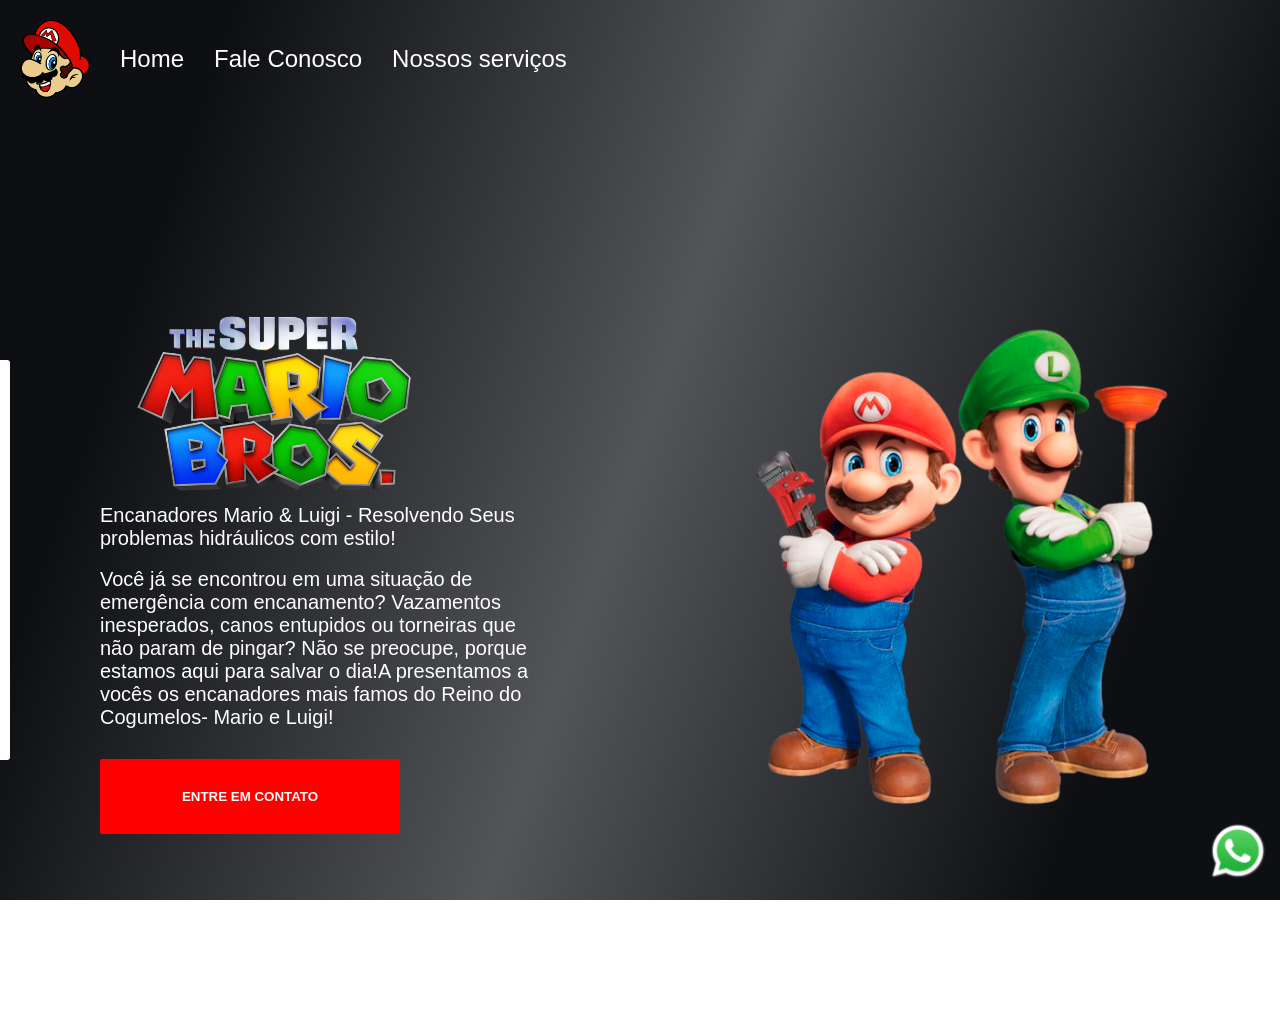
<file: index.html>
<!DOCTYPE html>

<html lang="pt-BR">

<head>
    <meta charset="UTF-8">
    <meta name="viewport" content="width=device-width, initial-scale=1.0">
    <title>Mario Bros</title>
    <link rel="stylesheet" href="style.css">
</head>

<body>
    <div class="cabecalho">
        <img src="imagens/logo-header.png" alt="logo-do-cabeçario">
        <a href="index.html">Home</a>
        <a onclick="mostrar_form()">Fale Conosco</a>
        <a href="servicos.html">Nossos serviços</a>

    </div>
    <div class="caixa-mae">
        <div class="apresentação-caixa">
            <img src="imagens/logo.png" alt="logo-site" class="logo-site">
            <p> Encanadores Mario & Luigi - Resolvendo Seus problemas hidráulicos com estilo!</p>
            <br>
            <p>Você já se encontrou em uma situação de emergência com encanamento?
                Vazamentos inesperados, canos entupidos ou torneiras que não param de pingar?
                Não se preocupe, porque estamos aqui para salvar o dia!A presentamos a vocês os encanadores mais
                famos do Reino do Cogumelos- Mario e Luigi!
            </p>
            <button onclick="mostrar_form()">Entre em contato</button>
        </div>
        <div class="imagem-mario-caixa">
            <img src="imagens/mario.png" alt="logo-mario" class="logo-luigi-mario">
            <div class="video-mario">
                <div class="mascara-video"></div>
                <video src="imagens/video.mp4" autoplay loop muted></video>

            </div>
        </div>


    </div>
    <div class="caixa-whatsapp">
        <a class="link-whatsapp" href="https://wa.me/5529290392940?text=gostaria%20de%20agendar%20um%20reparo%20"
            target="_blank">

            <img src="imagens/whatsapp.png" alt="botão-whatsapp">
        </a>
    </div>

    <form class="formulario">
        <input placeholder="seu nome" />
        <input placeholder="seu email" />
        <input placeholder="digite seu problema aqui..." />
        <textarea></textarea>
        <button>pedir orçamento</button>


    </form>
    <div class="mascara-formulario" onclick="esconder_form()"></div>

    <script src="scripts.js"></script>

</body>

</html>
</file>
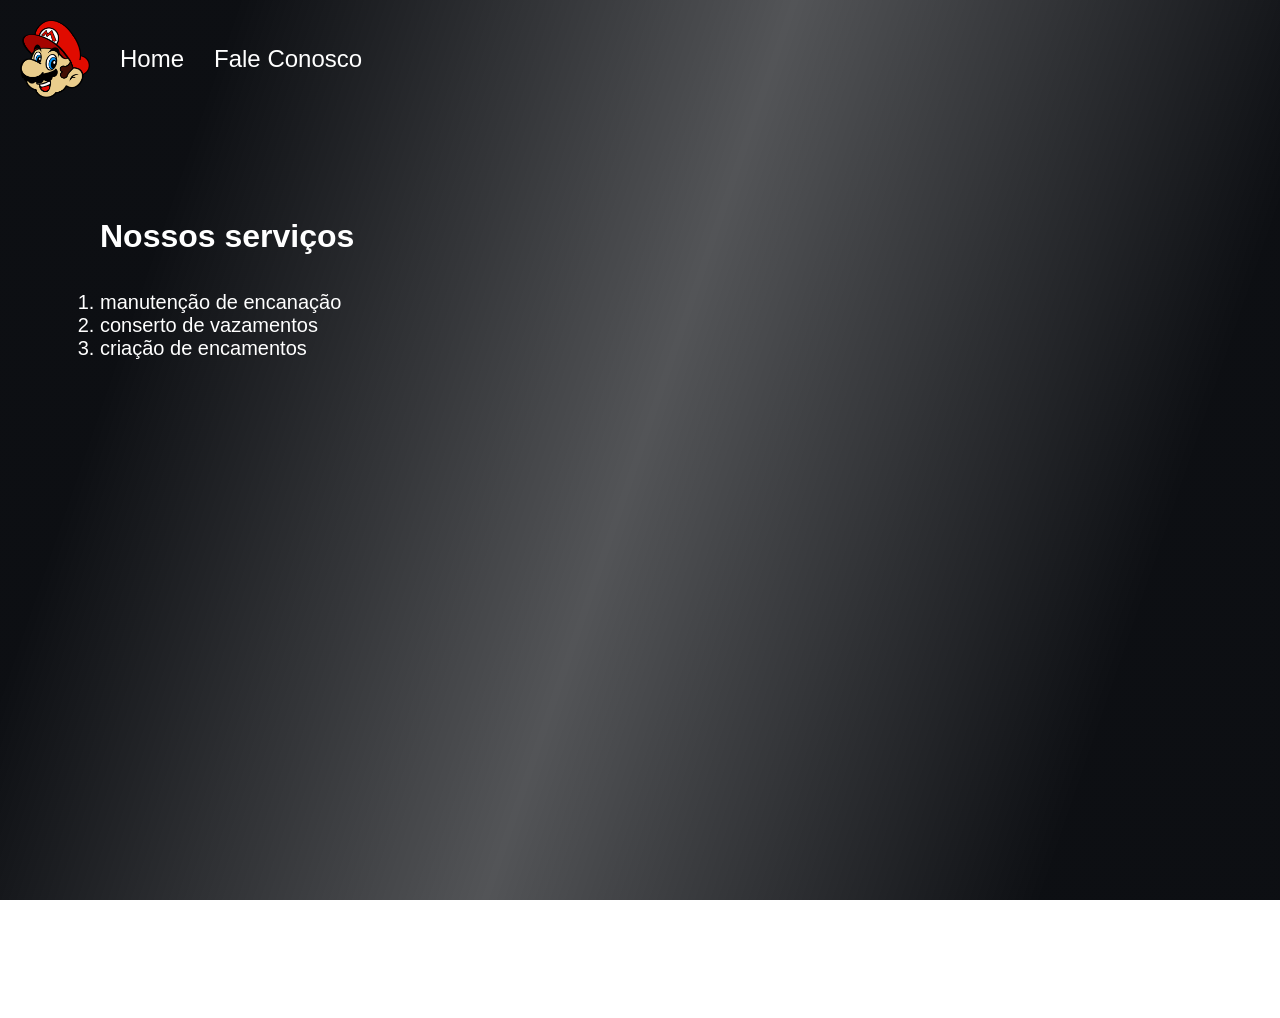
<file: servicos.html>
<!DOCTYPE html>
<html lang="en">

<head>
    <meta charset="UTF-8">
    <meta name="viewport" content="width=device-width, initial-scale=1.0">
    <title>serviços</title>
    <link rel="stylesheet" href="serviços.css">
</head>

<body>
    <div class="cabecalho">
        <img src="imagens/logo-header.png" alt="logo-do-cabeçario">
        <a href="index.html">Home</a>
        <a onclick="mostrar_form()">Fale Conosco</a>
    </div>
    <div class="caixa-mae">
        <h1>Nossos serviços</h1>
        <br>
        <br>
        <ol>
            <li>manutenção de encanação</li>
            <li>conserto de vazamentos</li>
            <li>criação de encamentos</li>
        </ol>

    </div>
    <div class="video-mario">
        <video src="imagens/video.mp4" autoplay loop muted></video>
    </div>
    <div class="mascara-video"></div>



</body>

</html>
</file>
<file: style.css>
* {
    margin: 0;
    padding: 0;
    box-sizing: border-box;
font-family: "mukta", sans-serif;
}
.apresentação-caixa {

    width: 40%;

}

.logo-luigi-mario {
    height: 500px;

}


.logo-site {
    width: 350px;
}

button {
    width: 300px;
    height: 75px;
    background: red;
    border: none;
    border-radius: 2px;
    cursor: pointer;
    font-weight: bold;
    text-transform: uppercase;
    color: #fafafa;
    margin-top: 30px;
}


body {
    height: 100vh;
}

.caixa-mae {
    align-items: center;
    padding: 100px;
    justify-content:space-between;
    display: flex;
    height: 100vh;
}

.video-mario {
    position: fixed;
    top: 0;
    z-index: -1;
    left: 0;

}

video {
    min-height: 100vh;
    min-width: 100vw;

}

.mascara-video {
   background: linear-gradient(109deg,rgba(10, 12, 16, 0.99) 15%,rgba(10, 12, 16, 0.7) 50%,rgba(10, 12, 16, 0.99) 85%);
    height: 100%;
    width: 100%;
    position: fixed;
    top: 0;
}

p{
    color: white;
    font-size: 20px;
}


.cabecalho img{
width: 70px;
}

.cabecalho a{
    color: white;
    font-size: 24px;
    cursor: pointer;
    text-decoration: none;
}

.cabecalho{
    display: flex;
    align-items: center;
    gap: 30px;
    padding: 20px;
}

.cabecalho a:hover{
    color: red;
    transition: 0.2s ease-in-out;
}


.link-whatsapp img{
width: 60px;
}

.caixa-whatsapp{
    position: fixed;
    bottom: 15px;
    right:12px;
}

.caixa-whatsapp a{
    cursor: pointer;
}

form{
    background-color: white;

    position: fixed;
    top: 40%;
    left: -340px;
    z-index: 1;



    display: flex;
    flex-direction: column;
    gap: 20px;

    padding: 20px;
    border-radius: 3px;
    width:350px;
    height: 400px;

    transition: 0.2s left ease-in-out;
}

form input{
    height: 40px;
    padding-left: 5px;

    border-radius: 5px;
    border: 1px solid gray;
    outline-color:#18d80f ;

}

form textarea{
    height: 40px;
    padding-left: 5px;
    height: 100px;

    border-radius: 5px;
    border: 1px solid gray;
    outline-color:#18d80f ;
}

.mascara-formulario{
    background: linear-gradient(109deg,rgba(10, 12, 16, 0.99) 15%,rgba(10, 12, 16, 0.7) 50%,rgba(10, 12, 16, 0.99) 85%);
    height: 100%;
    width: 100%;
    position: fixed;
    top: 0;
    visibility: hidden;
    transition: 0.2s visible ease-in-out;
    z-index: 0;
 

  
}
</file>
<file: serviços.css>
* {
    margin: 0;
    padding: 0;
    box-sizing: border-box;
font-family: "mukta", sans-serif;
}
body {
    height: 100vh;
    
}

.caixa-mae {
  flex-direction: column;
    padding: 100px;
    display: flex;
    height: 100vh;
}



.cabecalho img{
width: 70px;
}

.cabecalho a{
    color: white;
    font-size: 24px;
    cursor: pointer;
    text-decoration: none;
    
}

.cabecalho{
    display: flex;
    align-items: center;
    gap: 30px;
    padding: 20px;


}

.cabecalho a:hover{
    color: red;
    transition: 0.2s ease-in-out;
}

.video-mario {
    position: fixed;
    top: 0;
    z-index: -1;
    left: 0;
}

video {
    min-height: 100vh;
    min-width: 100vw;

}

.mascara-video {
   background: linear-gradient(109deg,rgba(10, 12, 16, 0.99) 15%,rgba(10, 12, 16, 0.7) 50%,rgba(10, 12, 16, 0.99) 85%);
    height: 100%;
    width: 100%;
    position: fixed;
    top: 0;
    z-index: -1;
}

.caixa-mae h1{
color: white;
}

ol{
    color: white;
    font-size: 20px;
}
</file>
